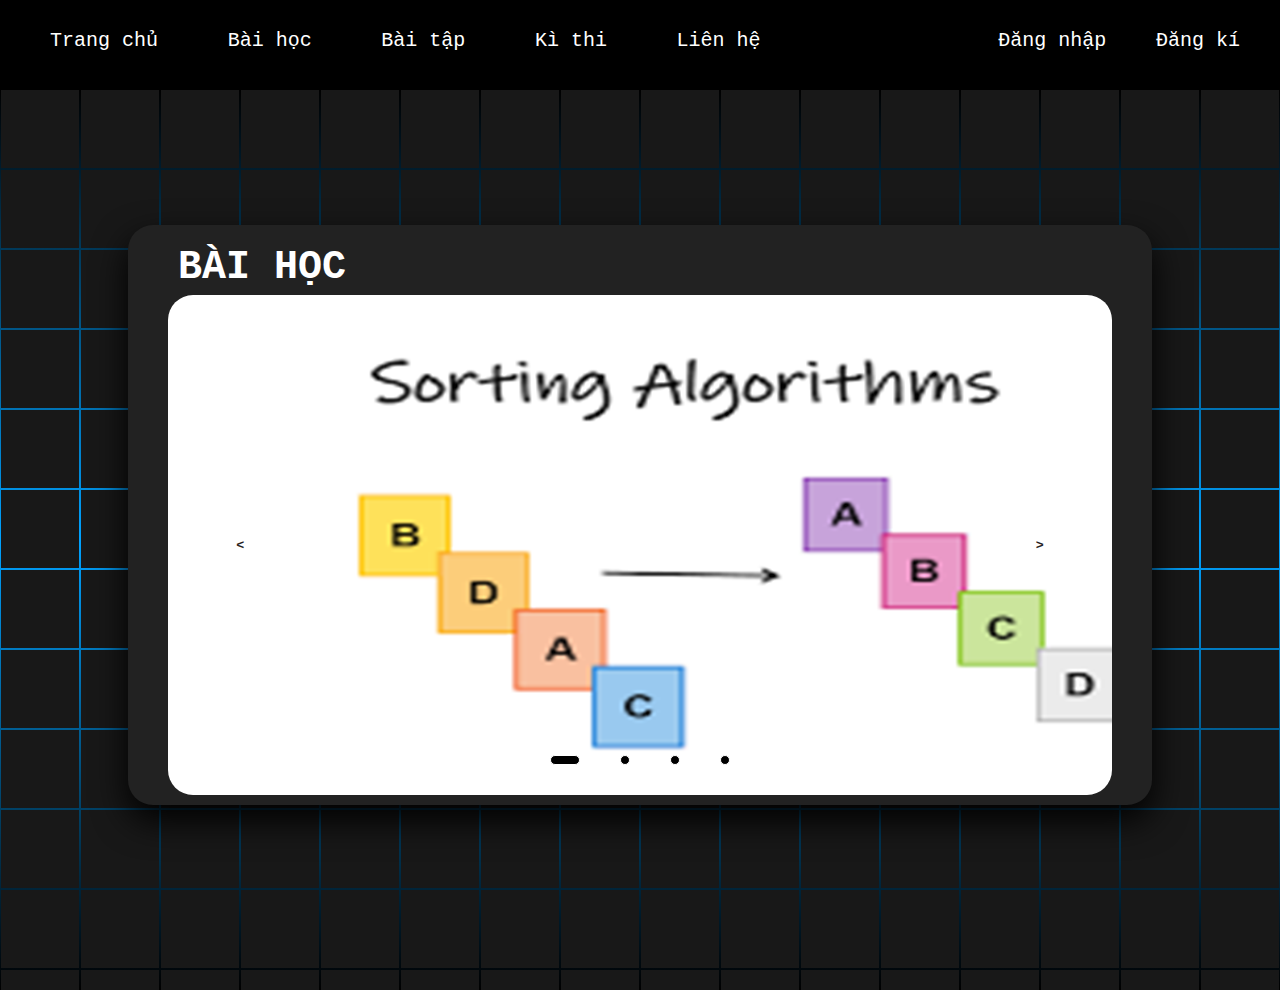
<file: index.html>
<span></span> <span></span> <span></span> <span></span> <span></span> <span></span> <span></span>
        <span></span> <span></span> <span></span> <span></span> <span></span> <span></span> <span></span> <span></span>
        <span></span> <span></span> <span></span> <span></span> <span></span> <span></span> <span></span> <span></span>
        <span></span> <span></span> <span></span> <span></span> <span></span> <span></span> <span></span> <span></span>
        <span></span> <span></span> <span></span> <span></span> <span></span> <span></span> <span></span> <span></span>
        <span></span> <span></span> <span></span> <span></span> <span></span> <span></span> <span></span> <span></span>
        <span></span> <span></span> <span></span> <span></span> <span></span> <span></span> <span></span> <span></span>
        <span></span> <span></span> <span></span> <span></span> <span></span> <span></span> <span></span> <span></span>
        <span></span> <span></span> <span></span> <span></span> <span></span> <span></span> <span></span> <span></span>
        <span></span> <span></span> <span></span> <span></span> <span></span> <span></span> <span></span> <span></span>
        <span></span> <span></span> <span></span> <span></span> <span></span> <span></span> <span></span> <span></span>
        <span></span> <span></span> <span></span> <span></span> <span></span> <span></span> <span></span> <span></span>
        <span></span> <span></span> <span></span> <span></span> <span></span> <span></span> <span></span> <span></span>
        <span></span> <span></span> <span></span> <span></span> <span></span> <span></span> <span></span> <span></span>
        <span></span> <span></span> <span></span> <span></span> <span></span> <span></span> <span></span> <span></span>
        <span></span> <span></span> <span></span> <span></span> <span></span> <span></span> <span></span> <span></span>
        <span></span> <span></span> <span></span> <span></span> <span></span> <span></span> <span></span> <span></span>
        <span></span> <span></span> <span></span> <span></span> <span></span> <span></span> <span></span> <span></span>
        <span></span> <span></span> <span></span> <span></span> <span></span> <span></span> <span></span> <span></span>
        <span></span> <span></span> <span></span> <span></span> <span></span> <span></span> <span></span> <span></span>
        <span></span> <span></span> <span></span> <span></span> <span></span> <span></span> <span></span> <span></span>
        <span></span> <span></span> <span></span> <span></span> <span></span> <span></span> <span></span> <span></span>
        <span></span> <span></span> <span></span> <span></span> <span></span> <span></span> <span></span> <span></span>
        <span></span> <span></span> <span></span> <span></span> <span></span> <span></span> <span></span> <span></span>
        <span></span> <span></span> <span></span> <span></span> <span></span> <span></span> <span></span> <span></span>
        <span></span> <span></span> <span></span> <span></span> <span></span> <span></span> <span></span> <span></span>
        <span></span> <span></span> <span></span> <span></span> <span></span> <span></span> <span></span> <span></span>
        <span></span> <span></span> <span></span> <span></span> <span></span> <span></span> <span></span> <span></span>
        <span></span> <span></span> <span></span> <span></span> <span></span> <span></span> <span></span> <span></span>
        <span></span> <span></span> <span></span> <span></span> <span></span> <span></span> <span></span> <span></span>
        <span></span> <span></span> <span></span> <span></span> <span></span> <span></span> <span></span> <span></span>
        <span></span> <span></span> <span></span> <span></span> <span></span> <span></span> <span></span> <span></span>
        <span></span> <span></span> <span></span> <span></span> <span></span>
<!DOCTYPE html>
<html>

<head>
    <meta charset='utf-8'>
    <title>Trang chủ</title>
    <link rel='stylesheet' type='text/css' media='screen' href='main.css'>
    <link rel="stylesheet" type="text/css" media="screen" href="index.css">
</head>

<body>
    <div class="menu">
        <ul class="opt">
            <li><a href="index.html">Trang chủ</a></li>
            <li><a href="basic.html">Bài học</a></li>
            <li><a>Bài tập</a></li>
            <li><a>Kì thi</a></li>
            <li><a>Liên hệ</a></li>
        </ul>
        <ul class="log">
            <li><a>Đăng nhập</a></li>
            <li><a>Đăng kí</a></li>
        </ul>
    </div>
    <section>
        <span></span> <span></span> <span></span> <span></span> <span></span> <span></span> <span></span>
        <span></span> <span></span> <span></span> <span></span> <span></span> <span></span> <span></span> <span></span>
        <span></span> <span></span> <span></span> <span></span> <span></span> <span></span> <span></span> <span></span>
        <span></span> <span></span> <span></span> <span></span> <span></span> <span></span> <span></span> <span></span>
        <span></span> <span></span> <span></span> <span></span> <span></span> <span></span> <span></span> <span></span>
        <span></span> <span></span> <span></span> <span></span> <span></span> <span></span> <span></span> <span></span>
        <span></span> <span></span> <span></span> <span></span> <span></span> <span></span> <span></span> <span></span>
        <span></span> <span></span> <span></span> <span></span> <span></span> <span></span> <span></span> <span></span>
        <span></span> <span></span> <span></span> <span></span> <span></span> <span></span> <span></span> <span></span>
        <span></span> <span></span> <span></span> <span></span> <span></span> <span></span> <span></span> <span></span>
        <span></span> <span></span> <span></span> <span></span> <span></span> <span></span> <span></span> <span></span>
        <span></span> <span></span> <span></span> <span></span> <span></span> <span></span> <span></span> <span></span>
        <span></span> <span></span> <span></span> <span></span> <span></span> <span></span> <span></span> <span></span>
        <span></span> <span></span> <span></span> <span></span> <span></span> <span></span> <span></span> <span></span>
        <span></span> <span></span> <span></span> <span></span> <span></span> <span></span> <span></span> <span></span>
        <span></span> <span></span> <span></span> <span></span> <span></span> <span></span> <span></span> <span></span>
        <span></span> <span></span> <span></span> <span></span> <span></span> <span></span> <span></span> <span></span>
        <span></span> <span></span> <span></span> <span></span> <span></span> <span></span> <span></span> <span></span>
        <span></span> <span></span> <span></span> <span></span> <span></span> <span></span> <span></span> <span></span>
        <span></span> <span></span> <span></span> <span></span> <span></span> <span></span> <span></span> <span></span>
        <span></span> <span></span> <span></span> <span></span> <span></span> <span></span> <span></span> <span></span>
        <span></span> <span></span> <span></span> <span></span> <span></span> <span></span> <span></span> <span></span>
        <span></span> <span></span> <span></span> <span></span> <span></span> <span></span> <span></span> <span></span>
        <span></span> <span></span> <span></span> <span></span> <span></span> <span></span> <span></span> <span></span>
        <span></span> <span></span> <span></span> <span></span> <span></span> <span></span> <span></span> <span></span>
        <span></span> <span></span> <span></span> <span></span> <span></span> <span></span> <span></span> <span></span>
        <span></span> <span></span> <span></span> <span></span> <span></span> <span></span> <span></span> <span></span>
        <span></span> <span></span> <span></span> <span></span> <span></span> <span></span> <span></span> <span></span>
        <span></span> <span></span> <span></span> <span></span> <span></span> <span></span> <span></span> <span></span>
        <span></span> <span></span> <span></span> <span></span> <span></span> <span></span> <span></span> <span></span>
        <span></span> <span></span> <span></span> <span></span> <span></span> <span></span> <span></span> <span></span>
        <span></span> <span></span> <span></span> <span></span> <span></span> <span></span> <span></span> <span></span>
        <span></span> <span></span> <span></span> <span></span> <span></span>

        <div class="containner">
            <h2>BÀI HỌC</h2>
            <div class="slider">
                <div class="list">
                    <div class="item">
                        <img src="Tutor/Slide1.PNG">
                    </div>
                    <div class="item">
                        <img src="Tutor/Slide2.PNG">
                    </div>
                    <div class="item">
                        <img src="Tutor/Slide3.PNG">
                    </div>
                    <div class="item">
                        <img src="Tutor/Slide4.PNG">
                    </div>
                </div>
                <div class="btns">
                    <button onclick="Prev()"><</button>
                    <button onclick="Next()">></button>
                </div>
                <ul class="dots">
                    <li class="active"></li>
                    <li></li>
                    <li></li>
                    <li></li>
                </ul>
            </div>
        </div>
    </section>
    <script src="index.js"></script>
</body>

</html>
</file>
<file: main.css>
@import url('https://fonts.googleapis.com/css2?family=Quicksand:wght@300;400;500;600;700&display=swap');
*
{
  margin: 0;
  padding: 0;
  box-sizing: border-box;
}
body 
{
  display: flex;
  justify-content: center;
  align-items: center;
  min-height: 100vh;
  background: #000;
  font-family: 'Courier New', Courier, monospace;
}
.menu{
  position: absolute;
  top: 0;
  background-color: black;
  width: 100%;
  height: 10%;
}
.menu ul.opt{
  position: absolute;
  top: 10%;
  padding: 20px;
}
.menu ul.opt li{
  padding: 10px 10px;
  display: inline;
  list-style: none;
}
.menu ul.opt li a{
  padding: 15px 20px;
  color: white;
  font-size: 20px;
  text-decoration: none;
}
.menu ul.opt li a:hover{
  cursor: pointer;
  background-color: rgb(0, 162, 255);
  border-radius: 25px;
}
.menu ul.log{
  position: absolute;
  top: 10%;
  right: 0;
  padding: 20px;
}
.menu ul.log li{
  padding: 15px 20px;
  display: inline;
  list-style: none;
}
.menu ul.log li a{
  color: white;
  font-size: 20px;
}
.menu ul.log li:hover{
  cursor: pointer;
  background-color: rgb(0, 162, 255);
  border-radius: 25px;
}
section 
{
  position: absolute;
  top: 10%;
  width: 100vw;
  height: 100vh;
  display: flex;
  justify-content: center;
  align-items: center;
  gap: 2px;
  flex-wrap: wrap;
  overflow: hidden;
}
section::before 
{
  content: '';
  position: absolute;
  width: 100%;
  height: 100%;
  background: linear-gradient(#000,rgb(0, 162, 255),#000);
  animation: animate 5s linear infinite;
}
@keyframes animate 
{
  0%
  {
    transform: translateY(-100%);
  }
  100%
  {
    transform: translateY(100%);
  }
}
section span 
{
  position: relative;
  display: block;
  width: calc(6.25vw - 2px);
  height: calc(6.25vw - 2px);
  background: #181818;
  z-index: 2;
  transition: 1.5s;
}
section span:hover 
{
  background: rgb(0, 162, 255);;
  transition: 0s;
}
section .containner
{
  position: absolute;
  width: 80%;
  top: 15%;
  background: #222;  
  z-index: 1000;
  display: flex;
  justify-content: center;
  align-items: center;
  padding: 40px;
  border-radius: 25px;
  box-shadow: 0 15px 35px rgba(0,0,0,9);
}
</file>
<file: index.css>
section .containner h2{
    position: absolute;
    top: 20px;
    left: 50px;
    color: white;
    font-size: 40px;
}
section .containner .slider{
    width: 1250px;
    max-width: 1250px;
    height: 500px;
    position: relative;
    top: 30px;
    left: 0;
    overflow: hidden;
    border-radius: 25px;

}
section .containner .slider .list{
    position: absolute;
    top: 0;
    left: 0;
    height: 100%;
    display: flex;
    width: max-content;
    transition: 1s;
}
section .containner .slider .list .item img{
    width: 1300px;
    max-width: 100vw;
    height: 100%;
    object-fit: fill;
}
section .containner .btns{
    position: absolute;
    top: 45%;
    left: 5%;
    width: 90%;
    display: flex;
    justify-content: space-between;
}
section .containner .btns button{
    width: 50px;
    height: 50px;
    border-radius: 50%;
    background-color: white;
    border: 1px solid black;
    color: #272222;
    border: none;
    font-family: monospace;
    font-weight: bold;
    cursor: pointer;
}
section .containner .dots{
    position: absolute;
    bottom: 10px;
    color: #fff;
    left: 0;
    width: 100%;
    margin: 0;
    padding: 0;
    display: flex;
    justify-content: center;
}
section .containner .dots li{
    list-style: none;
    width: 10px;
    height: 10px;
    background-color: black;
    border: 1px solid white;
    margin: 20px;
    border-radius: 20px;
    transition: 1s;
    cursor: pointer;
}
section .containner .dots li.active{
    width: 30px;
}
</file>
